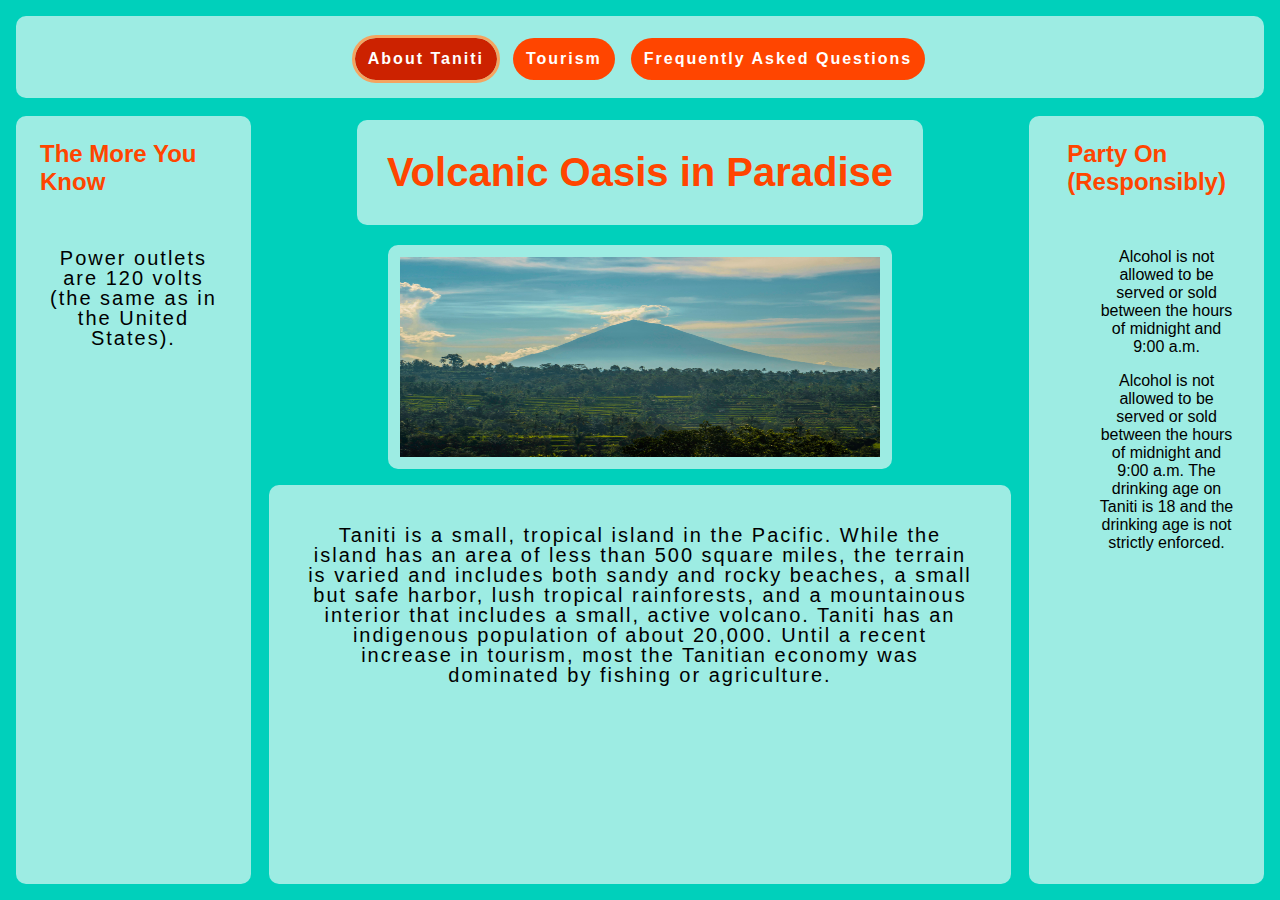
<file: index.html>
<!DOCTYPE html>
<html lang="en">

<head>
    <meta charset="utf-8">
    <meta name="viewport" content="width=device-width, initial-scale=1">
    <title></title>
    <link rel="stylesheet" href="main.css">
</head>

<body>
    <div class="bodyGrid">
        <div class="nav">
            <a class="headerButton" href="index.html" id="aboutTahiti">About Taniti</a>
            <a class="headerButton" href="tourism.html">
                Tourism
            </a>
            <a class="headerButton" href="FAQ.html">
                Frequently Asked Questions
            </a>
        </div>

        <section class="pageContent">
            <h1 class="mainHeading">
                Volcanic Oasis in Paradise
            </h1>
            <img id="verticalVolcano" src="img/img1.jpg" alt="Photo by Oleksandr P from Pexels: https://www.pexels.com/photo/landscape-photography-2166643/"/>
            <div class="sectionContent">
                <p class="sectionText">
                    Taniti is a small, tropical island in the Pacific. While the island has an area of less than 500 square
                    miles, the terrain is varied and includes both sandy and rocky beaches, a small but safe harbor, lush
                    tropical rainforests, and a mountainous interior that includes a small, active volcano. Taniti has an
                    indigenous population of about 20,000. Until a recent increase in tourism,
                    most the Tanitian economy was dominated by fishing or agriculture.
                </p>
            </div>

        </section>
        <section class="columnLeft">
            <h1 class ="leftHeading">The More You Know</h1>
            <p class="sectionText">
                Power outlets are 120 volts (the same as in the United States).
            </p>
        </section>
        <section class="columnRight">
            <h1 class="rightHeading">Party On <br/>(Responsibly) </h1>
            <h1 class="rightHeading"></h1>
            <ul>
                <li class="columnRightListItems">
                    Alcohol is not allowed to be served or sold between the hours of midnight and 9:00 a.m.
                </li>
                <li class="columnRightListItems">
                    Alcohol is not allowed to be served or sold between the hours of midnight and 9:00 a.m.
                    The drinking age on Taniti is 18 and the drinking age is not strictly enforced.
                </li>
            </ul>
        </section>
    </div>

</body>

</html>
</file>
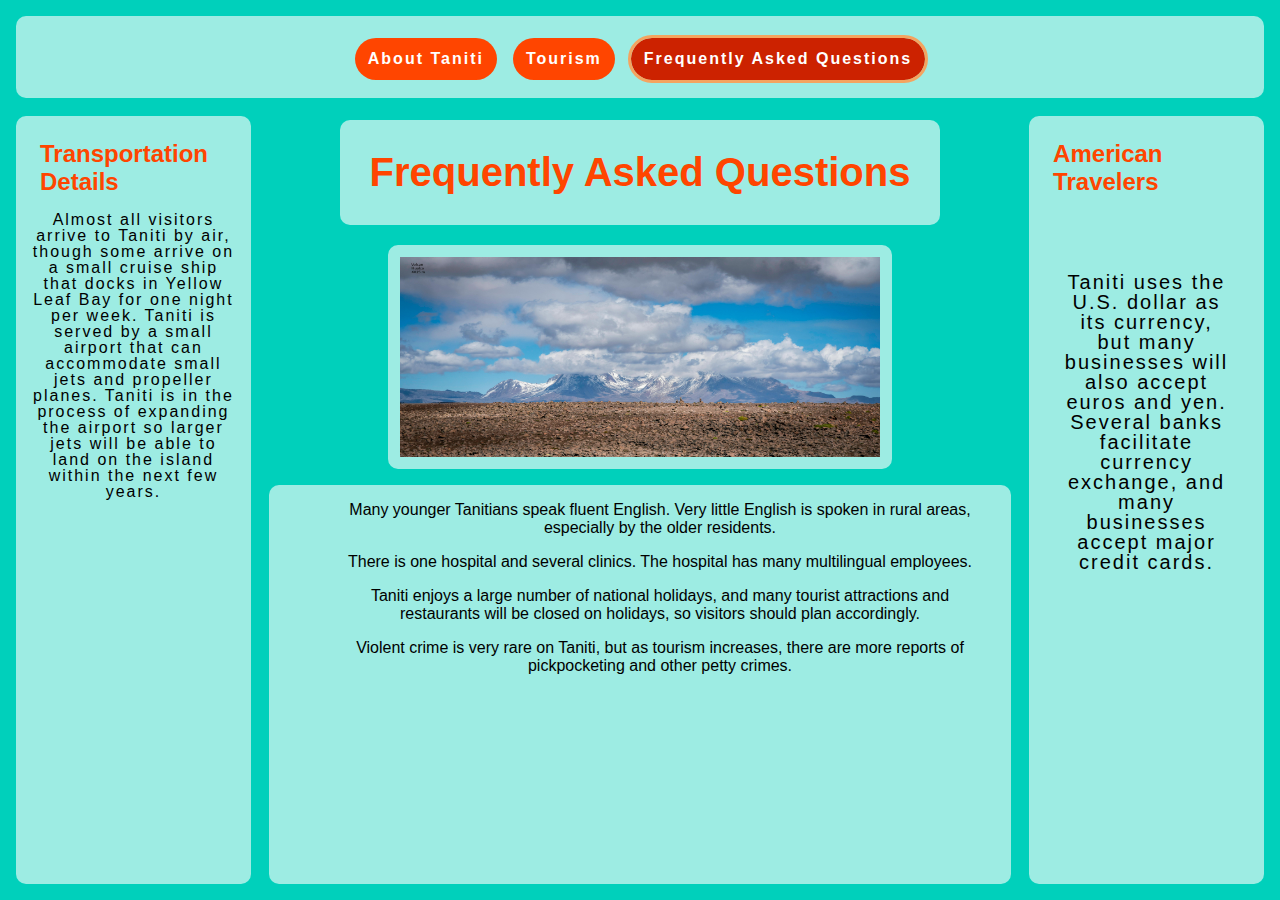
<file: FAQ.html>
<!DOCTYPE html>
<html lang="en">

<head>
    <meta charset="utf-8">
    <meta name="viewport" content="width=device-width, initial-scale=1">
    <title></title>
    <link rel="stylesheet" href="main.css">
</head>

<body>
<div class="bodyGrid">
    <div class="nav">
        <a class="headerButton" href="index.html">About Taniti</a>
        <a class="headerButton" href="tourism.html">
            Tourism
        </a>
        <a class="headerButton" href="FAQ.html" id="frequentlyAskedQuestions">
            Frequently Asked Questions
        </a>
    </div>

    <section class="pageContent">
        <h1 class="mainHeading" >
            Frequently Asked Questions
        </h1>
        <img id="verticalVolcano" src="img/img2.jpg" alt="Photo by Yves Chaput: https://www.pexels.com/photo/mountain-and-dried-soil-1032671/"/>
        <div class="sectionContent">
            <ul>
                <li>
                    Many younger Tanitians speak fluent English. Very little English is spoken in rural areas,
                    especially by the older residents.
                </li>
                <li>
                    There is one hospital and several clinics. The hospital has many multilingual employees.
                </li>
                <li>
                    Taniti enjoys a large number of national holidays, and many tourist attractions and restaurants will be closed on holidays, so visitors should plan accordingly.
                </li>
                <li>
                    Violent crime is very rare on Taniti, but as tourism increases, there are more reports of pickpocketing and other petty crimes.
                </li>
            </ul>
        </div>

    </section>
    <section class="columnLeft">
        <h1 class ="leftHeading">Transportation Details</h1>
        <p class="columnText">
            Almost all visitors arrive to Taniti by air, though some arrive on a small cruise ship that docks in
            Yellow Leaf Bay for one night per week. Taniti is served by a small airport that can
            accommodate small jets and propeller planes. Taniti is in the process of expanding the
            airport so larger jets will be able to land on the island within the next few years.
        </p>
    </section>
    <section class="columnRight">
        <h1 class="rightHeading">American Travelers </h1>
        <h1 class="rightHeading"></h1>
        <p class="sectionText">
            Taniti uses the U.S. dollar as its currency, but many businesses will also accept euros and yen.
            Several banks facilitate currency exchange, and many businesses accept major credit cards.
        </p>
    </section>
</div>

</body>

</html>
</file>
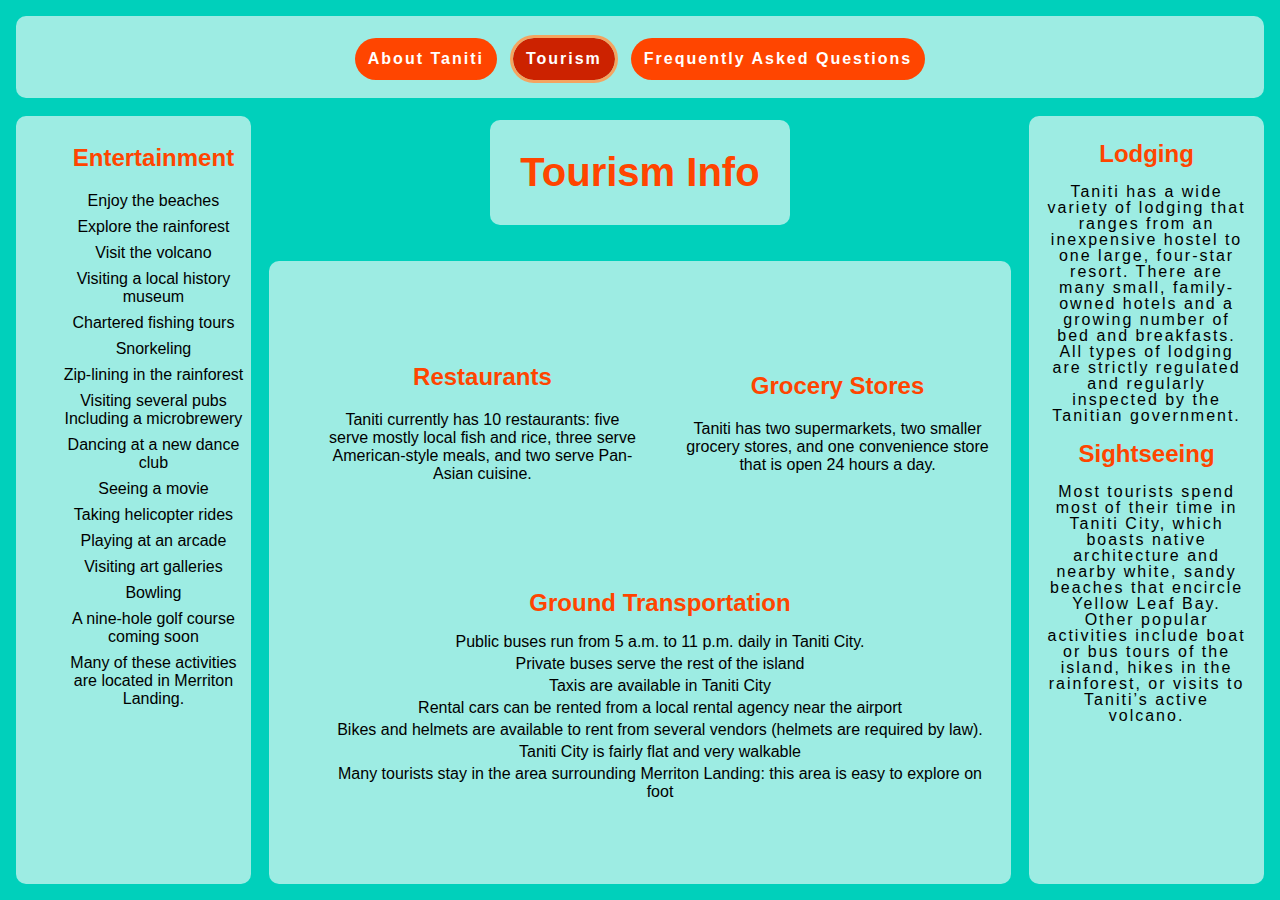
<file: tourism.html>
<!DOCTYPE html>
<html lang="en">

<head>
    <meta charset="utf-8">
    <meta name="viewport" content="width=device-width, initial-scale=1">
    <title></title>
    <link rel="stylesheet" href="main.css">
</head>

<body>
<div class="bodyGrid">
    <div class="nav">
        <a class="headerButton" href="index.html">About Taniti</a>
        <a class="headerButton" href="tourism.html" id="tourism">
            Tourism
        </a>
        <a class="headerButton" href="FAQ.html">
            Frequently Asked Questions
        </a>
    </div>

    <section class="pageContent">
        <h1 class="mainHeading">
            Tourism Info
        </h1>
        <div class="tourismSectionContent">

            <ul class="tourismSectionTopLeft">
                <li class="tourismListItems">
                    <h1 class="leftHeading">
                        Restaurants
                    </h1>
                </li>

                <li class="tourismListItems">
                    Taniti currently has 10 restaurants: five serve mostly local fish and rice,
                    three serve American-style meals, and two serve Pan-Asian cuisine.
                </li>
            </ul>
             <ul class="tourismSectionTopRight">
                 <li class="tourismListItems">
                     <h1 class="leftHeading">
                         Grocery Stores
                     </h1>
                 </li>
                 <li class="tourismListItems">
                     Taniti has two supermarkets, two smaller grocery stores,
                     and one convenience store that is open 24 hours a day.
                 </li>

             </ul>
            <ul class="tourismSectionBottomHalf">
                <li class="tourismListItems">
                    <h1 class="leftHeading">
                        Ground Transportation
                    </h1>
                </li>
                Public buses run from 5 a.m. to 11 p.m. daily in Taniti City.
                <li class="tourismListItems">
                    Private buses serve the rest of the island
                </li>
                    Taxis are available in Taniti City
                <li class="tourismListItems">
                    Rental cars can be rented from a local rental agency near the airport
                </li>
                Bikes and helmets are available to rent from several vendors (helmets are required by law).
                <li class="tourismListItems">
                    Taniti City is fairly flat and very walkable
                </li>
                Many tourists stay in the area surrounding Merriton Landing: this area is easy to explore on foot
            </ul>


        </div>

    </section>
    <section class="columnLeft">
        <ul class="columnList">
            <li class="tourismListItems">
                <h1 class ="leftHeading">Entertainment</h1>
            </li>
            <li class="tourismListItems">
                Enjoy the beaches
            </li>
            <li class="tourismListItems">
                Explore the rainforest
            </li>
            <li class="tourismListItems">
                Visit the volcano
            </li>
            <li class="tourismListItems">
                Visiting a local history museum
            </li >
            <li class="tourismListItems">
                Chartered fishing tours
            </li>
            <li class="tourismListItems">
                Snorkeling
            </li>
            <li class="tourismListItems">
                Zip-lining in the rainforest
            </li>
            <li class="tourismListItems">
                Visiting several pubs
                Including a microbrewery
            </li>
            <li class="tourismListItems">
                Dancing at a new dance club
            </li>
            <li class="tourismListItems">
                Seeing a movie
            </li>
            <li class="tourismListItems">
                Taking helicopter rides
            </li>
            <li class="tourismListItems">
                Playing at an arcade
            </li>
            <li class="tourismListItems">
                Visiting art galleries
            </li>
            <li class="tourismListItems">
                Bowling
            </li>
            <li class="tourismListItems">
                A nine-hole golf
                course coming soon
            </li>
            <li class="tourismListItems"> Many of these activities are located in Merriton Landing.</li>
        </ul>


    </section>
    <section class="columnRight">
        <h1 class="rightHeading">Lodging</h1>
        <p class="columnText">
            Taniti has a wide variety of lodging that ranges from an inexpensive hostel to one large, four-star resort.
            There are many small, family-owned hotels and a growing number of bed and breakfasts.
            All types of lodging are strictly regulated and regularly inspected by the Tanitian government.
        </p>
        <h1 class="rightHeading">Sightseeing</h1>
        <p class="columnText">
            Most tourists spend most of their time in Taniti City, which boasts native architecture and nearby white,
            sandy beaches that encircle Yellow Leaf Bay. Other popular activities
            include boat or bus tours of the island,
            hikes in the rainforest, or visits to Taniti’s active volcano.
        </p>
    </section>
</div>

</body>

</html>
</file>
<file: main.css>
html, body{
    margin:0;
    font-family:"Arial", sans-serif;
}

/*
 Primary Color - #40E0D0 - Ocean Water
 Secondary Color - #FF4500 - Sunset
 Tertiary Color - #F4A460 - Sand
 */

.bodyGrid {
    height:100vh; 
    display: grid;
    grid-template-columns: repeat(9, 1fr);
    grid-template-rows: repeat(9, 1fr);
    grid-column-gap: 2px;
    grid-row-gap: 2px;
    background-color:#00D0BB;
}

.nav{
    grid-column-start: 1;
    grid-column-end: 10;
    grid-row-start: 1;
    grid-row-end: 2;

    display:flex;
    flex-direction: row;
    justify-content: center;
    align-items: center;
    border-radius: 10px;
    background-color:#9DECE3;
    margin:1em 1em 0em 1em;
}

.nav:hover{
    outline-style:solid;
    outline-color:#F4A460;
}

.headerButton{
    margin:.5em .5em .25em .5em;
    padding:.75em .75em .75em .75em;

    outline: none;
    cursor: pointer;
    font-size: 1em;
    line-height: 1;
    border-radius: 500px;
    transition-property: background-color,border-color,color,box-shadow,filter;
    transition-duration: .3s;
    border: 1px solid transparent;
    letter-spacing: 2px;
    text-decoration:none;
    white-space: normal;
    font-weight: 700;

    text-align: center;
    color: #ffff;
    background-color: #FF4500;
}

#aboutTahiti{
    background-color: #CC2200;
    outline-style:solid;
    outline-color:#F4A460;
}

#tourism{
    background-color: #CC2200;
    outline-style:solid;
    outline-color:#F4A460;
}

#frequentlyAskedQuestions{
    background-color: #CC2200;
    outline-style:solid;
    outline-color:#F4A460;
}

.pageContent
{
    grid-row-start: 2;
    grid-column-start: 3;
    grid-row-end: 10;
    grid-column-end: 8;
    display:flex;
    flex-direction: column;
    align-items: center;
}

.mainHeading{
    margin:.5em;
    padding:.75em;
    color:#FF4500;
    font-size: 2.5em;
    border-radius: 10px;
    background-color:#9DECE3;
}

.sectionContent{
    margin:1em;
    padding-left:1em;
    padding-right:1em;
    background-color: #9DECE3;
    height: 100%;
    width: 100%;
    border-radius: 10px;
}

.tourismSectionContent{
    margin:1em;
    padding-left:1em;
    padding-right:1em;
    background-color: #9DECE3;
    height: 100%;
    width: 100%;
    border-radius: 10px;
    display:grid;
    grid-template-columns:1fr 1fr;
    grid-template-rows:1fr 1fr;
}

.tourismSectionTopLeft{
    grid-column-start: 1;
    grid-column-end: 1;
    grid-row-start: 1;
    grid-row-end: 1;
    display:flex;
    flex-direction: column;
    justify-content: center;
    align-items: center;
    flex-wrap: wrap;
}

.tourismSectionTopRight{
    grid-column-start: 2;
    grid-column-end: 3;
    grid-row-start: 1;
    grid-row-end: 1;
    display:flex;
    flex-direction: column;
    justify-content: center;
    align-items: center;
    flex-wrap: wrap;
}


.tourismSectionBottomHalf{
    grid-column-start: 1;
    grid-column-end: 3;
    grid-row-start: 2;
    grid-row-end: 2;
    display:flex;
    flex-direction: column;

    align-items: center;
    flex-wrap: wrap;
}

.tourismListItems{
    margin:0.25em;
}


.sectionText
{
    margin: 2em 1em 1em 1em;
    font-size: 1.25em;
    line-height: 1;
    letter-spacing: 2px;
    text-decoration:none;
    white-space: normal;
    font-weight: 500;
    text-align: center;
    color: black;
}

.sectionTextCompressed
{
    margin: .25em;
    font-size: 1.25em;
    line-height: 1;
    letter-spacing: 2px;
    text-decoration:none;
    white-space: normal;
    font-weight: 500;
    text-align: center;
    color: black;
}

.sectionContent:hover{
    outline-style:solid;
    outline-color:#F4A460;
}
.mainHeading:hover{
    outline-style:solid;
    outline-color:#F4A460;
}

#verticalVolcano{
    height:12.5em;
    width:30em;
    border-radius: 10px;
    border-style:solid;
    border-color:#9DECE3;
    border-width: .75em;
}

#verticalVolcano:hover{
    outline-style:solid;
    outline-color:#F4A460;
}

.columnLeft{
    grid-column-start: 1;
    grid-column-end: 3;
    grid-row-start: 2;
    grid-row-end: 10;
    margin: 1em 2em 1em 1em;
    padding:.75em .75em .75em .75em;
    display:flex;
    border-radius:10px;
    flex-direction: column;
    align-items: center;

    background-color: #9DECE3;

}

.columnLeft:hover{
    outline-style:solid;
    outline-color:#F4A460;
}

.columnText{
    margin: .25em;
    font-size: 1em;
    line-height: 1;
    letter-spacing: 2px;
    text-decoration:none;
    white-space: normal;
    font-weight: 500;
    text-align: center;
    color: black;
}

.columnList{
    display:flex;
    flex-direction: column;
    align-items: center;

}

.leftHeading{
    color:#FF4500;
    font-size: 1.5em;
    margin:0.25em;
    padding:0.25em;
}

.columnRight{
    grid-column-start: 8;
    grid-column-end: 10;
    grid-row-start: 2;
    grid-row-end: 10;
    margin: 1em 1em 1em 2em;
    padding:.75em .75em .75em .75em;
    display:flex;
    border-radius:10px;
    flex-direction: column;
    align-items: center;
    background-color: #9DECE3;
}

li{
    margin:1em;
    list-style: none;
    text-align: center;
}
ul{
    margin:0em;
    list-style: none;
    text-align: center;
}

.rightHeading{
    color:#FF4500;
    font-size: 1.5em;
    margin:0.25em;
    padding:0.25em;
}
.columnRight:hover{
    outline-style:solid;
    outline-color:#F4A460;
}
</file>
